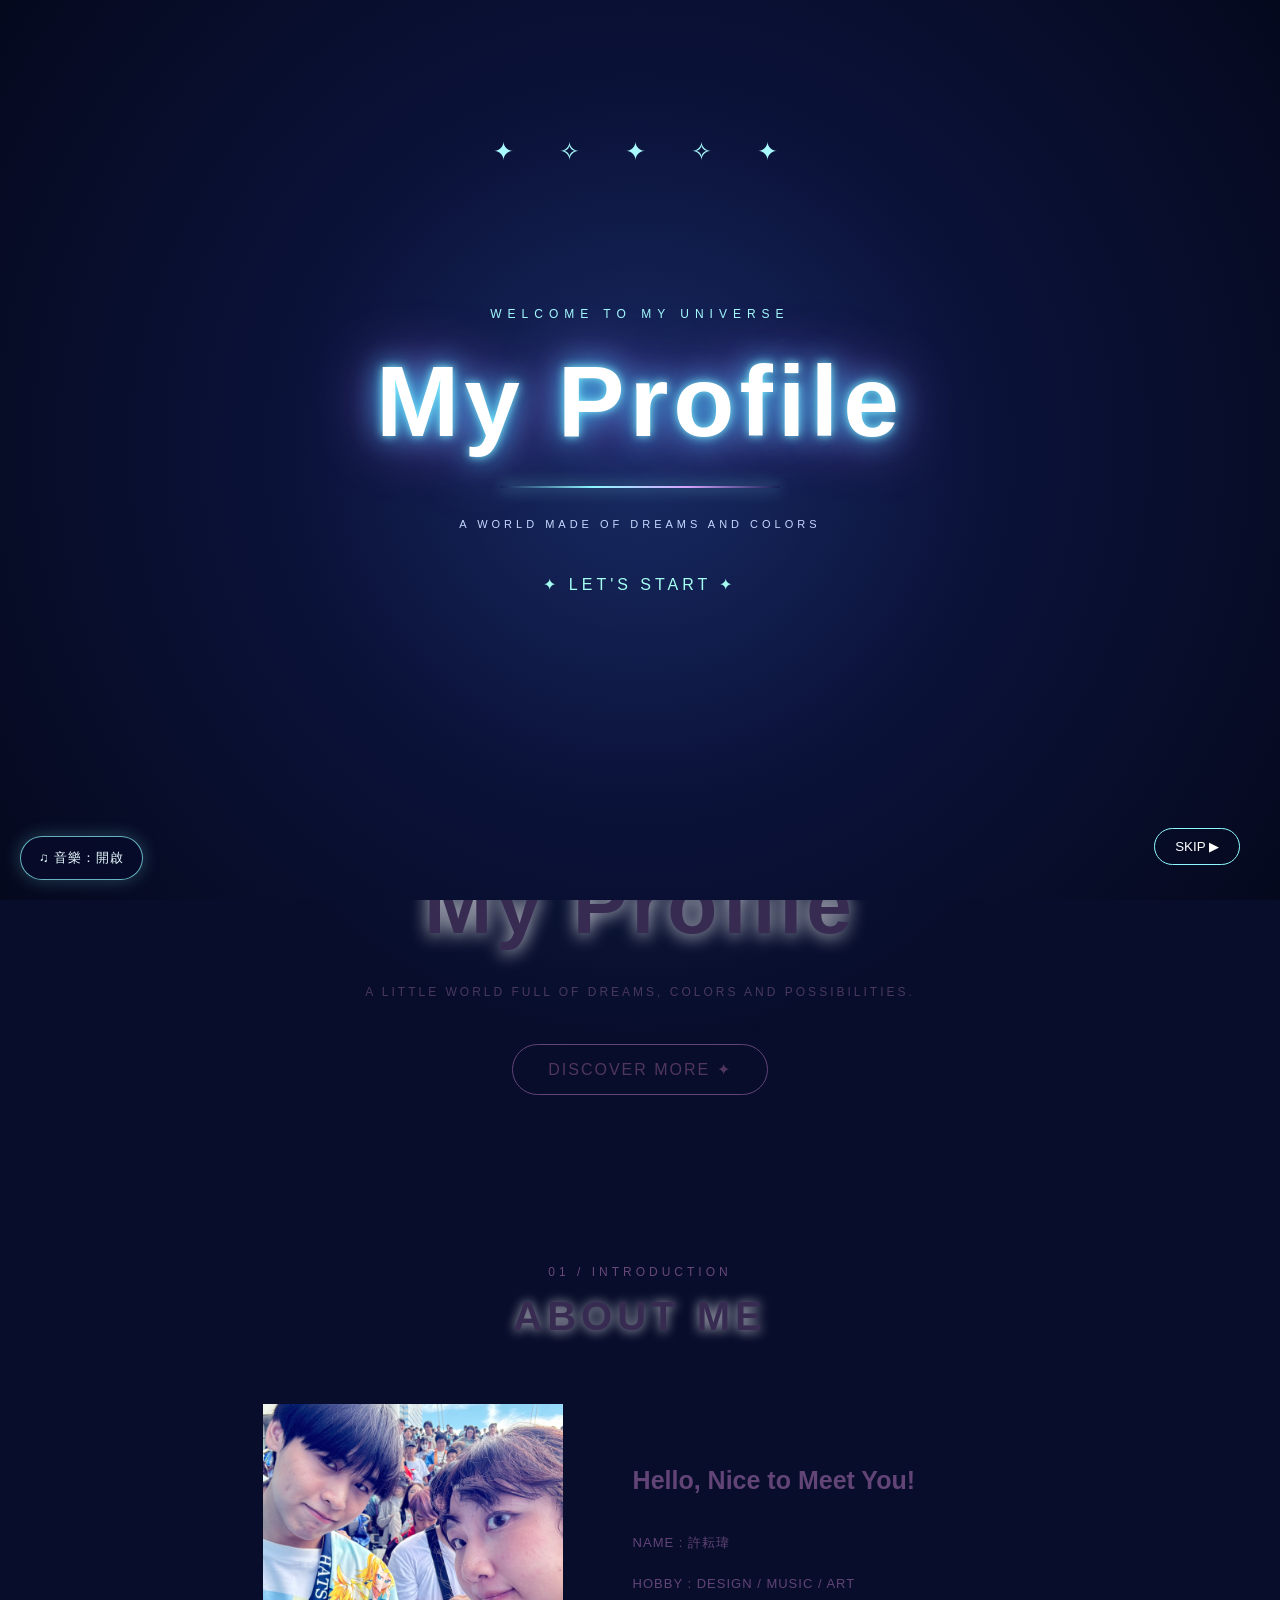
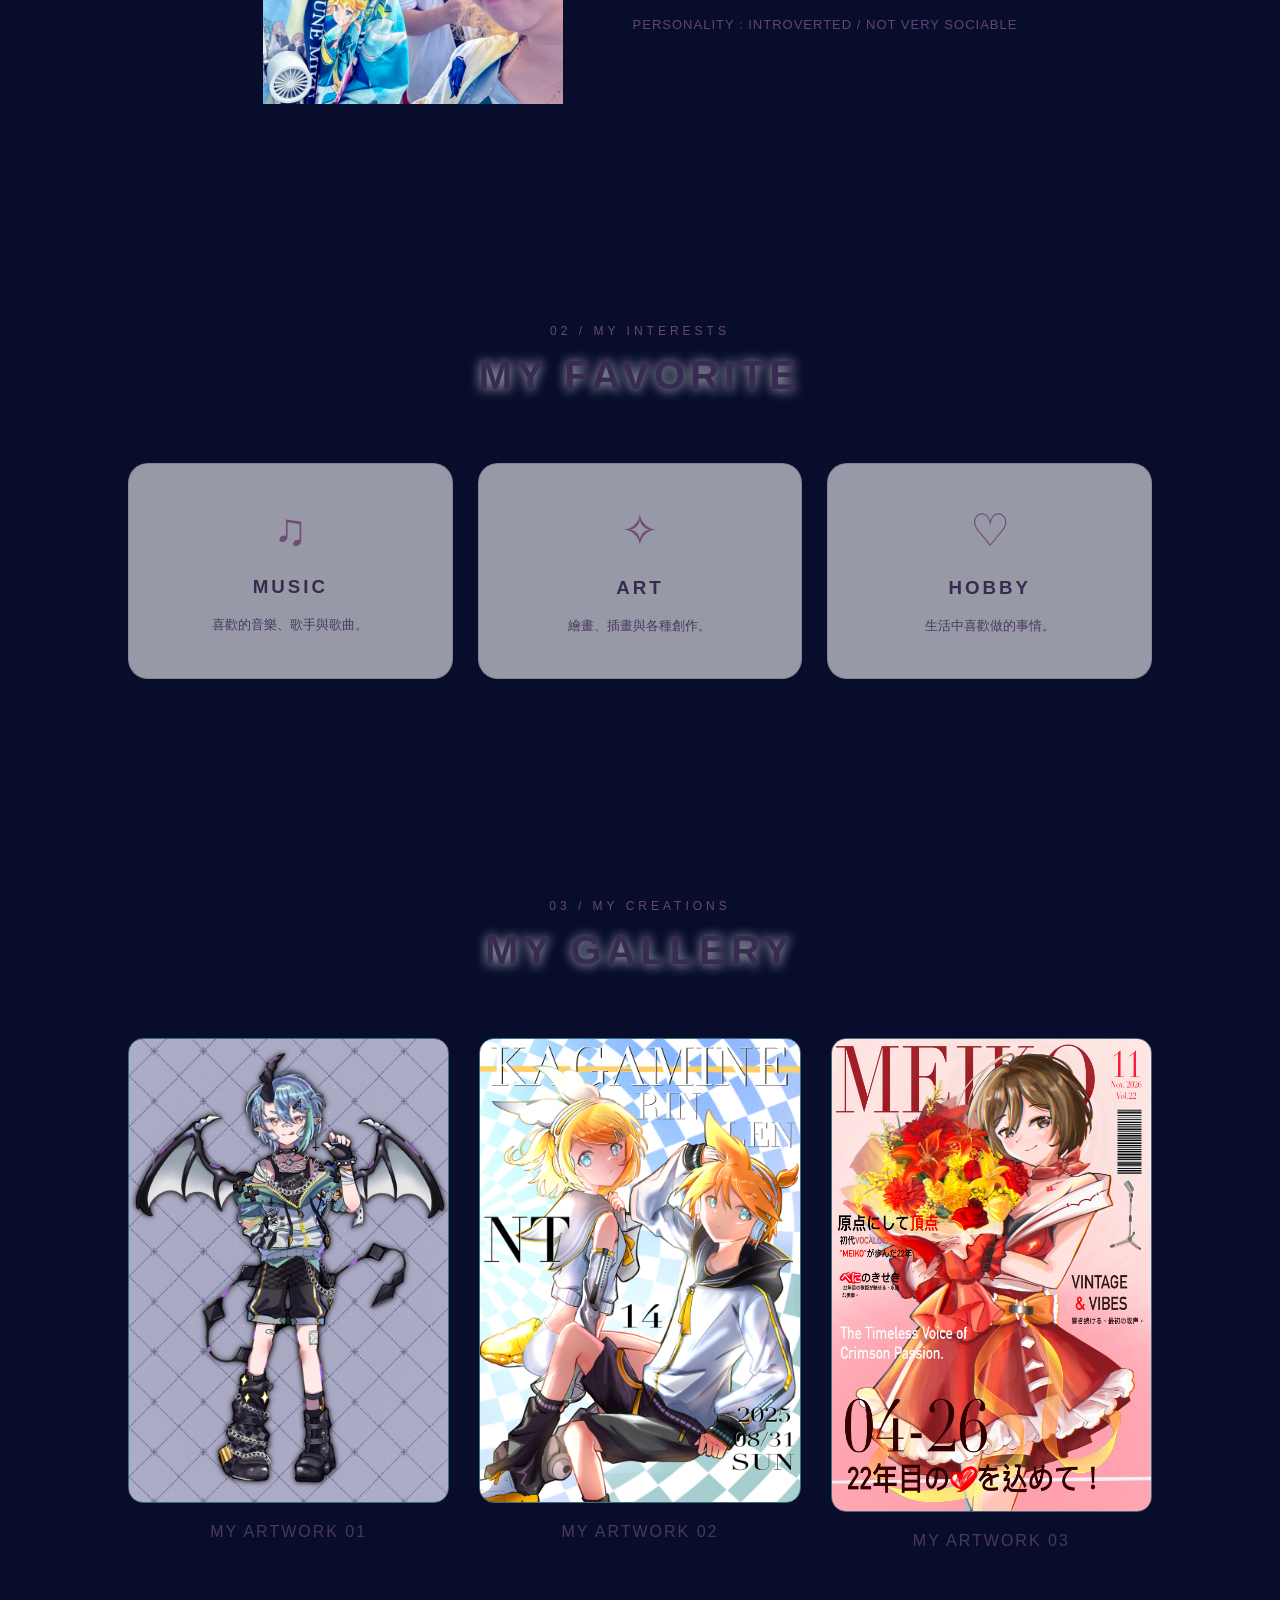
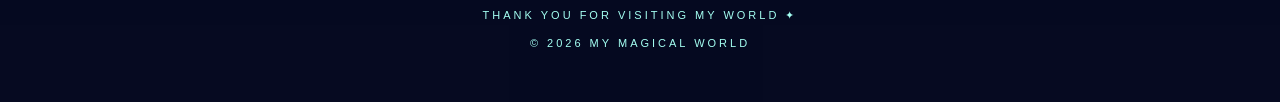
<file: 網站/index.html>
<!DOCTYPE html>
<html lang="zh-Hant">

<head>
    <meta charset="UTF-8">
    <meta name="viewport" content="width=device-width, initial-scale=1.0">

    <title>My Profile</title>

    <!-- 連結 CSS -->
    <link rel="stylesheet" href="style.css">
</head>

<body>

    <audio id="background-music" src="media/20261108_195720436 (1).m4r" autoplay loop preload="auto"></audio>
    <button id="music-toggle" class="music-toggle" type="button" aria-label="靜音背景音樂" aria-pressed="false">
        ♫ 音樂：開啟
    </button>

    <!-- =========================
         01. 開場動畫 INTRO SCREEN
    ========================== -->

    <div id="intro-screen" aria-label="網站開場動畫">

        <div class="intro-stars" aria-hidden="true">
            ✦　✧　✦　✧　✦
        </div>

        <div class="intro-content">

            <p class="intro-subtitle">
                WELCOME TO MY UNIVERSE
            </p>

            <h1 class="intro-title">
                My Profile
            </h1>

            <div class="intro-line"></div>

            <p class="intro-message">
                A WORLD MADE OF DREAMS AND COLORS
            </p>

            <p class="intro-start">
                ✦ LET'S START ✦
            </p>

        </div>

        <button id="skip-intro" type="button" aria-label="跳過開場動畫">
            SKIP ▶
        </button>

    </div>


    <!-- =========================
         02. 星空背景
    ========================== -->

    <div class="stars"></div>
    <div id="floating-particles" aria-hidden="true"></div>


    <!-- =========================
         03. 導覽列 NAVIGATION
    ========================== -->

    <header>

        <nav class="navbar">
            <ul class="nav-links">
                <li><a href="#home">HOME</a></li>
                <li><a href="#about">ABOUT</a></li>
                <li><a href="#favorite">FAVORITE</a></li>
                <li><a href="#gallery">GALLERY</a></li>
                <li><a href="#future">推し活</a></li>
            </ul>

        </nav>

    </header>


    <!-- =========================
         04. 首頁 HOME
    ========================== -->

    <main>

        <section id="home" class="hero">

            <div class="hero-content">

                <figure class="hero-character">
                    <img
                        src="media/IMG_3934-iloveimg-compressed.png"
                        alt="穿著紅色洋裝的全身角色插畫"
                        fetchpriority="high"
                    >
                </figure>

                <a href="#home" class="hero-logo">MY UNIVERSE ✦</a>

                <p class="hero-subtitle">
                    WELCOME TO MY WORLD
                </p>

                <h1>
                    My Profile
                </h1>

                <p class="hero-description">
                    A LITTLE WORLD FULL OF DREAMS,
                    COLORS AND POSSIBILITIES.
                </p>

                <a href="#about" class="main-button">
                    DISCOVER MORE ✦
                </a>

            </div>

            <div class="hero-decoration">
                ✦
            </div>

        </section>


        <!-- =========================
             05. 關於我 ABOUT
        ========================== -->

        <section id="about" class="section">

            <div class="section-title">
                <p>01 / INTRODUCTION</p>
                <h2>ABOUT ME</h2>
            </div>

            <div class="about-content">

                <img class="about-photo" src="media/IMG_5286-iloveimg-compressed.jpeg" alt="個人照片">

                <div class="about-text">

                    <h3>Hello, Nice to Meet You!</h3>

                    <div class="profile-info">
                        <p>NAME : 許耘瑋</p>
                        <p>HOBBY : DESIGN / MUSIC / ART</p>
                        <p>PERSONALITY : INTROVERTED / NOT VERY SOCIABLE</p>
                    </div>

                </div>

            </div>

        </section>


        <!-- =========================
             06. 我的喜好 FAVORITE
        ========================== -->

        <section id="favorite" class="section">

            <div class="section-title">
                <p>02 / MY INTERESTS</p>
                <h2>MY FAVORITE</h2>
            </div>

            <div class="favorite-grid">

                <a class="favorite-card" href="https://music.youtube.com/playlist?list=PLMaGAH2iefuMoKqVX1UQWeNrZHF__S6GP&amp;si=RBIdy6gDP6ihHmU6">
                    <div class="card-icon">♫</div>
                    <h3>MUSIC</h3>
                    <p>喜歡的音樂、歌手與歌曲。</p>
                </a>

                <a class="favorite-card" href="#gallery">
                    <div class="card-icon">✧</div>
                    <h3>ART</h3>
                    <p>繪畫、插畫與各種創作。</p>
                </a>

                <a class="favorite-card" href="#future">
                    <div class="card-icon">♡</div>
                    <h3>HOBBY</h3>
                    <p>生活中喜歡做的事情。</p>
                </a>

            </div>

        </section>


        <!-- =========================
             07. 作品集 GALLERY
        ========================== -->

        <section id="gallery" class="section">

            <div class="section-title">
                <p>03 / MY CREATIONS</p>
                <h2>MY GALLERY</h2>
            </div>

            <div class="gallery-grid">

                <div class="gallery-item">
                    <img class="gallery-image" src="media/IMG_3935-iloveimg-compressed.png" alt="Artwork 01">
                    <p>MY ARTWORK 01</p>
                </div>

                <div class="gallery-item">
                    <img class="gallery-image" src="media/IMG_3936-iloveimg-compressed.png" alt="Artwork 02">
                    <p>MY ARTWORK 02</p>
                </div>

                <div class="gallery-item">
                    <img class="gallery-image" src="media/IMG_3922-iloveimg-compressed.jpeg" alt="Artwork 03">
                    <p>MY ARTWORK 03</p>
                </div>

            </div>

        </section>


        <!-- =========================
             08. 推し活 OSHIKATSU
        ========================== -->

        <section id="future" class="section future-section">

            <div class="section-title">
                <p>04 / MY FAVORITE</p>
                <h2>推し活</h2>
            </div>

            <p class="oshikatsu-intro">
                推し活讓平凡的日常多了期待與幸福感。分享喜歡的事物、
                收藏珍貴回憶的每一刻，都讓我感到快樂，也成為繼續前進的力量。
            </p>

            <div class="gallery-grid oshikatsu-grid">
                <div class="gallery-item">
                    <img class="gallery-image" src="media/IMG_5316-iloveimg-compressed.jpeg" alt="推し活照片 1">
                </div>
                <div class="gallery-item">
                    <img class="gallery-image" src="media/AD3E5E7B-E899-4D10-A9C8-907B3FBBCC79-iloveimg-compressed.jpeg" alt="推し活照片 2">
                </div>
                <div class="gallery-item">
                    <img class="gallery-image" src="media/IMG_5292-iloveimg-compressed.jpeg" alt="推し活照片 3">
                </div>
                <div class="gallery-item">
                    <img class="gallery-image" src="media/IMG_5012-iloveimg-compressed.jpeg" alt="推し活照片 4">
                </div>
                <div class="gallery-item">
                    <img class="gallery-image" src="media/IMG_5013-iloveimg-compressed.jpeg" alt="推し活照片 5">
                </div>
                <div class="gallery-item">
                    <img class="gallery-image" src="media/IMG_4978-iloveimg-compressed.jpeg" alt="推し活照片 6">
                </div>
                <div class="gallery-item">
                    <img class="gallery-image" src="media/IMG_4871-iloveimg-compressed.jpeg" alt="推し活照片 7">
                </div>
                <div class="gallery-item">
                    <img class="gallery-image" src="media/IMG_5581-iloveimg-compressed.jpeg" alt="推し活照片 8">
                </div>
                <div class="gallery-item">
                    <img class="gallery-image" src="media/IMG_4113-iloveimg-compressed.jpeg" alt="推し活照片 9">
                </div>
            </div>

        </section>

    </main>


    <!-- =========================
         09. 頁尾 FOOTER
    ========================== -->

    <footer>

        <p>THANK YOU FOR VISITING MY WORLD ✦</p>

        <p>
            © <span id="year"></span>
            MY MAGICAL WORLD
        </p>

    </footer>


    <!-- 連結 JavaScript -->
    <script src="script.js"></script>

</body>
</html>
</file>
<file: 網站/style.css>
/* =========================
   01. 全域設定
========================= */

* {
    margin: 0;
    padding: 0;
    box-sizing: border-box;
    scroll-behavior: smooth;
}

body {
    font-family: Arial, sans-serif;
    background: #080d2b;
    color: #382b52;
    overflow-x: hidden;
}

body::before {
    content: "";
    position: fixed;
    inset: 0;
    z-index: -2;
    pointer-events: none;
    background: url("./media/pastel-gallery-iloveimg-compressed.jpg") center / cover no-repeat;
}

a {
    text-decoration: none;
    color: inherit;
}

.music-toggle {
    position: fixed;
    left: max(20px, env(safe-area-inset-left));
    bottom: max(20px, env(safe-area-inset-bottom));
    z-index: 10000;
    padding: 12px 18px;
    border: 1px solid rgba(142, 250, 255, 0.7);
    border-radius: 999px;
    background: rgba(8, 13, 43, 0.92);
    color: #e8fbff;
    font: inherit;
    font-size: 13px;
    letter-spacing: 1px;
    box-shadow: 0 0 18px rgba(142, 250, 255, 0.24);
    cursor: pointer;
    transition: background 0.2s ease, box-shadow 0.2s ease, transform 0.2s ease;
}

.music-toggle:hover,
.music-toggle:focus-visible {
    background: #624477;
    box-shadow: 0 0 24px rgba(142, 250, 255, 0.4);
    transform: translateY(-2px);
}

.music-toggle:focus-visible {
    outline: 2px solid #8efaff;
    outline-offset: 3px;
}

section {
    padding: 110px 10%;
}

main,
footer {
    position: relative;
    z-index: 2;
}


/* =========================
   02. 星空背景
========================= */

.stars {
    position: fixed;
    inset: 0;
    z-index: -1;
    pointer-events: none;

    background:
        radial-gradient(white 1px, transparent 1px),
        radial-gradient(#9deaff 1px, transparent 1px);

    background-size: 80px 80px, 130px 130px;
    background-position: 0 0, 40px 50px;

    opacity: 0.35;
}

#floating-particles {
    position: fixed;
    inset: 0;
    z-index: 1;
    overflow: hidden;
    pointer-events: none;
}

.crystal-particle {
    position: absolute;
    top: var(--particle-top);
    left: var(--particle-left);
    width: var(--particle-size);
    height: var(--particle-size);
    opacity: 0;
    background: linear-gradient(135deg, #ffffff, #a4f6f4 55%, #a99bfa);
    filter: drop-shadow(0 0 5px rgba(164, 246, 244, 0.9));
    animation: particleFloat var(--particle-duration) linear var(--particle-delay) infinite;
}

.crystal-particle--diamond {
    clip-path: polygon(50% 0, 100% 50%, 50% 100%, 0 50%);
}

.crystal-particle--shard {
    clip-path: polygon(50% 0, 100% 82%, 25% 100%, 0 22%);
}

.crystal-particle--orb {
    border: 1px solid rgba(220, 255, 255, 0.9);
    border-radius: 50%;
    background: radial-gradient(circle at 35% 30%, white, #88d9ff 60%, #9a8bff);
}

@keyframes particleFloat {
    0% {
        opacity: 0;
        transform: translate3d(0, 20px, 0) rotate(0deg);
    }

    12% {
        opacity: 0.75;
    }

    85% {
        opacity: 0.55;
    }

    100% {
        opacity: 0;
        transform: translate3d(var(--particle-drift), -110vh, 0) rotate(360deg);
    }
}


/* =========================
   03. 開場動畫
========================= */

#intro-screen {
    position: fixed;
    inset: 0;
    width: 100%;
    height: 100vh;
    height: 100dvh;
    z-index: 9999;

    display: flex;
    justify-content: center;
    align-items: center;

    background:
        radial-gradient(
            circle at center,
            #182b64 0%,
            #0b1239 45%,
            #05091e 100%
        );

    transition: opacity 1.2s ease,
                visibility 1.2s ease;
}

#intro-screen.intro-hide {
    opacity: 0;
    visibility: hidden;
    pointer-events: none;
}

.intro-content {
    text-align: center;
    animation: introZoom 1.5s ease forwards;
}

.intro-stars {
    position: absolute;
    top: 15%;
    width: 100%;
    text-align: center;
    color: #a8faff;
    font-size: 25px;
    letter-spacing: 10px;
    animation: starTwinkle 2s infinite alternate;
}

.intro-subtitle {
    color: #a4faff;
    letter-spacing: 6px;
    font-size: 12px;
    margin-bottom: 25px;
    animation: fadeUp 1.5s ease both;
}

.intro-title {
    font-size: clamp(45px, 9vw, 100px);
    line-height: 1.1;
    letter-spacing: 5px;

    color: white;

    text-shadow:
        0 0 10px #7defff,
        0 0 30px #39cfff,
        0 0 60px #b16dff;

    animation: titleGlow 3s infinite alternate;
}

.intro-title span {
    color: #a4fff2;
}

.intro-line {
    width: 0;
    height: 2px;
    margin: 30px auto;

    background: linear-gradient(
        90deg,
        transparent,
        #8efaff,
        #d9a5ff,
        transparent
    );

    box-shadow: 0 0 15px #8efaff;

    animation: lineExpand 1.5s ease 1s forwards;
}

.intro-message {
    color: #c5d8ff;
    font-size: 11px;
    letter-spacing: 4px;
    animation: fadeUp 2s ease both;
}

.intro-start {
    margin-top: 45px;
    color: #a4fff2;
    letter-spacing: 4px;
    animation: blink 1.5s infinite;
}

#skip-intro {
    position: absolute;
    bottom: 35px;
    right: 40px;

    padding: 10px 20px;

    color: white;
    background: transparent;

    border: 1px solid #8efaff;
    border-radius: 30px;

    cursor: pointer;
    transition: 0.3s;
}

#skip-intro:hover {
    background: #8efaff;
    color: #080d2b;
    box-shadow: 0 0 20px #8efaff;
}

#skip-intro:focus-visible {
    outline: 3px solid white;
    outline-offset: 4px;
}


/* 開場動畫效果 */

@keyframes introZoom {
    from {
        opacity: 0;
        transform: scale(0.8);
    }

    to {
        opacity: 1;
        transform: scale(1);
    }
}

@keyframes fadeUp {
    from {
        opacity: 0;
        transform: translateY(20px);
    }

    to {
        opacity: 1;
        transform: translateY(0);
    }
}

@keyframes titleGlow {
    from {
        text-shadow:
            0 0 10px #7defff,
            0 0 25px #39cfff;
    }

    to {
        text-shadow:
            0 0 20px #7defff,
            0 0 50px #39cfff,
            0 0 80px #b16dff;
    }
}

@keyframes lineExpand {
    from {
        width: 0;
    }

    to {
        width: 280px;
    }
}

@keyframes blink {
    0%, 100% {
        opacity: 1;
    }

    50% {
        opacity: 0.3;
    }
}

@keyframes starTwinkle {
    from {
        opacity: 0.3;
        transform: scale(0.9);
    }

    to {
        opacity: 1;
        transform: scale(1.1);
    }
}


/* =========================
   04. 導覽列
========================= */

header {
    position: fixed;
    top: 0;
    width: 100%;
    z-index: 100;

    background: rgba(8, 13, 43, 0.7);
    backdrop-filter: blur(15px);
}

.nav-links a {
    color: #fff;
}

.navbar {
    display: flex;
    justify-content: center;
    align-items: center;

    padding: 22px 8%;
}

.logo {
    font-size: 18px;
    font-weight: bold;
    letter-spacing: 3px;
    color: #a4fff2;
}

.nav-links {
    display: flex;
    list-style: none;
    gap: 30px;
}

.nav-links a {
    font-size: 12px;
    letter-spacing: 2px;
    transition: 0.3s;
}

.nav-links a:hover {
    color: #f4cbe0;
    text-shadow: 0 0 12px rgba(244, 203, 224, 0.55);
}

.hero-character {
    width: min(86vw, 540px);
    height: min(72svh, 680px);
    margin: 0 auto 16px;
    display: flex;
    justify-content: center;
    align-items: center;
}

.hero-character img {
    width: 100%;
    height: 100%;
    object-fit: contain;
    display: block;
}

.hero-logo {
    display: inline-block;
    margin-bottom: 18px;
    color: #50365f;
    font-size: 15px;
    font-weight: bold;
    letter-spacing: 4px;
    text-shadow: 0 1px 12px rgba(255, 255, 255, 0.85);
}


/* =========================
   05. 首頁主視覺
========================= */

.hero {
    min-height: 100vh;
    min-height: 100svh;

    display: flex;
    justify-content: center;
    align-items: center;

    position: relative;
    text-align: center;
    padding: 120px 20px 60px;

    background:
        radial-gradient(
            circle at 50% 50%,
            rgba(70, 120, 200, 0.2),
            transparent 55%
        );
}

.hero-content {
    animation: fadeUp 1.5s ease both;
}

.hero-subtitle {
    color: #684879;
    letter-spacing: 6px;
    font-size: 13px;
    margin-bottom: 25px;
}

.hero h1 {
    font-size: clamp(42px, 8vw, 82px);
    line-height: 1.1;
    letter-spacing: 4px;

    color: #382b52;
    text-shadow: 0 2px 18px rgba(255, 255, 255, 0.8);
}

.hero h1 span {
    color: #704b78;
}

.hero-description {
    margin-top: 30px;
    color: #49385f;
    letter-spacing: 3px;
    font-size: 12px;
    line-height: 2;
}

.main-button {
    display: inline-block;
    margin-top: 40px;
    padding: 15px 35px;

    border: 1px solid #624477;
    border-radius: 40px;

    color: #50365f;
    letter-spacing: 2px;

    transition: 0.3s;
}

.main-button:hover {
    background: #624477;
    color: #fff;
    box-shadow: 0 0 24px rgba(98, 68, 119, 0.35);
}

.hero-decoration {
    position: absolute;
    right: 15%;
    top: 25%;

    font-size: 70px;
    color: #704b78;

    animation: starTwinkle 2s infinite alternate;
}


/* =========================
   06. 區塊標題
========================= */

.section-title {
    text-align: center;
    margin-bottom: 65px;
}

.section-title p {
    color: #684879;
    font-size: 12px;
    letter-spacing: 4px;
    margin-bottom: 15px;
}

.section-title h2 {
    font-size: 40px;
    letter-spacing: 5px;
    color: #382b52;
    text-shadow: 0 1px 12px rgba(255, 255, 255, 0.75);
}


/* =========================
   07. ABOUT ME
========================= */

.about-content {
    display: flex;
    align-items: center;
    justify-content: center;
    gap: 70px;
}

.about-photo {
    display: block;
    width: min(300px, 100%);
    height: auto;
}

.about-text {
    max-width: 500px;
    line-height: 2;
    color: #49385f;
}

.about-text h3 {
    font-size: 25px;
    color: #624477;
    margin-bottom: 25px;
}

.about-text p {
    margin-bottom: 15px;
}

.profile-info {
    margin-top: 25px;
    color: #624477;
    font-size: 13px;
    letter-spacing: 1px;
}


/* =========================
   08. FAVORITE
========================= */

.favorite-grid {
    display: grid;
    grid-template-columns: repeat(3, 1fr);
    gap: 25px;
}

.favorite-card {
    display: block;
    padding: 40px 20px;
    text-align: center;
    text-decoration: none;

    background: rgba(255, 255, 255, 0.58);

    border: 1px solid rgba(98, 68, 119, 0.28);
    border-radius: 20px;

    transition: 0.4s;
}

.favorite-card:hover {
    transform: translateY(-12px);

    background: rgba(255, 255, 255, 0.76);

    box-shadow: 0 0 30px rgba(98, 68, 119, 0.18);
}

.card-icon {
    font-size: 45px;
    color: #704b78;
    margin-bottom: 20px;
}

.favorite-card h3 {
    letter-spacing: 3px;
    margin-bottom: 15px;
    color: #382b52;
}

.favorite-card p {
    color: #49385f;
    font-size: 13px;
    line-height: 1.8;
}


/* =========================
   09. GALLERY
========================= */

.gallery-grid {
    display: grid;
    grid-template-columns: repeat(3, 1fr);
    gap: 30px;
}

.gallery-item {
    text-align: center;
    transition: 0.4s;
}

.gallery-image {
    display: block;
    width: 100%;
    height: auto;
    border: 1px solid rgba(142, 250, 255, 0.4);
    border-radius: 15px;
    transition: 0.4s;
    cursor: zoom-in;
}

.gallery-image:focus-visible {
    outline: 3px solid #8efaff;
    outline-offset: 4px;
}

.photo-viewer {
    position: relative;
    grid-column: 1 / -1;
    justify-content: center;
    width: 100%;
    margin-top: 32px;
    padding: 56px 16px 16px;
    border: 1px solid rgba(142, 250, 255, 0.55);
    border-radius: 18px;
    background: rgba(8, 13, 43, 0.96);
    box-shadow: 0 0 40px rgba(142, 250, 255, 0.25);
}

.photo-viewer:not([hidden]) {
    display: flex;
    animation: photoViewerEnter 0.35s ease both;
}

@keyframes photoViewerEnter {
    from {
        opacity: 0;
        transform: translateY(12px) scale(0.98);
    }

    to {
        opacity: 1;
        transform: translateY(0) scale(1);
    }
}

.photo-viewer-image {
    display: block;
    max-width: 100%;
    width: auto;
    height: auto;
    margin: 0 auto;
    border-radius: 10px;
    object-fit: contain;
}

.photo-viewer-close {
    position: absolute;
    top: 8px;
    right: 8px;
    width: 36px;
    height: 36px;
    border: 1px solid rgba(142, 250, 255, 0.65);
    border-radius: 50%;
    background: rgba(8, 13, 43, 0.9);
    color: #fff;
    font-size: 28px;
    line-height: 1;
    cursor: pointer;
}

.photo-viewer-close:hover,
.photo-viewer-close:focus-visible {
    background: #624477;
}

.gallery-item:hover {
    transform: translateY(-10px);
}

.gallery-item:hover .gallery-image {
    box-shadow: 0 0 30px rgba(98, 68, 119, 0.4);
}

.gallery-item p {
    margin-top: 20px;
    letter-spacing: 2px;
    color: #49385f;
}


/* =========================
   10. FUTURE
========================= */

.future-section {
    text-align: center;

    background:
        radial-gradient(
            circle at center,
            rgba(63, 104, 180, 0.2),
            transparent 65%
        );
}

.oshikatsu-intro {
    max-width: 760px;
    margin: 0 auto 40px;
    color: #49385f;
    line-height: 2;
}


/* =========================
   11. FOOTER
========================= */

footer {
    text-align: center;
    padding: 45px 20px;

    background: rgba(5, 9, 30, 0.8);

    color: #a4fff2;
    font-size: 11px;
    letter-spacing: 3px;
    line-height: 2.5;
}


/* =========================
   12. 手機版 RWD
========================= */

@media (max-width: 768px) {

    section {
        padding: 90px 7%;
    }

    .navbar {
        flex-direction: column;
        gap: 20px;
    }

    .nav-links {
        flex-wrap: wrap;
        justify-content: center;
        gap: 15px;
    }

    .hero-decoration {
        right: 8%;
        top: 20%;
    }

    .about-content {
        flex-direction: column;
        gap: 40px;
    }

    .favorite-grid {
        grid-template-columns: repeat(2, 1fr);
    }

    .gallery-grid {
        grid-template-columns: 1fr;
    }

    .section-title h2 {
        font-size: 30px;
    }

    #skip-intro {
        right: 20px;
        bottom: 20px;
    }

    .intro-message {
        padding: 0 20px;
        line-height: 2;
    }

}

@media (max-width: 400px) {
    .favorite-grid {
        grid-template-columns: 1fr;
    }
}

@media (prefers-reduced-motion: reduce) {
    *,
    *::before,
    *::after {
        scroll-behavior: auto !important;
        animation-duration: 0.01ms !important;
        animation-iteration-count: 1 !important;
        transition-duration: 0.01ms !important;
    }

    .crystal-particle {
        display: none;
    }
}
</file>
